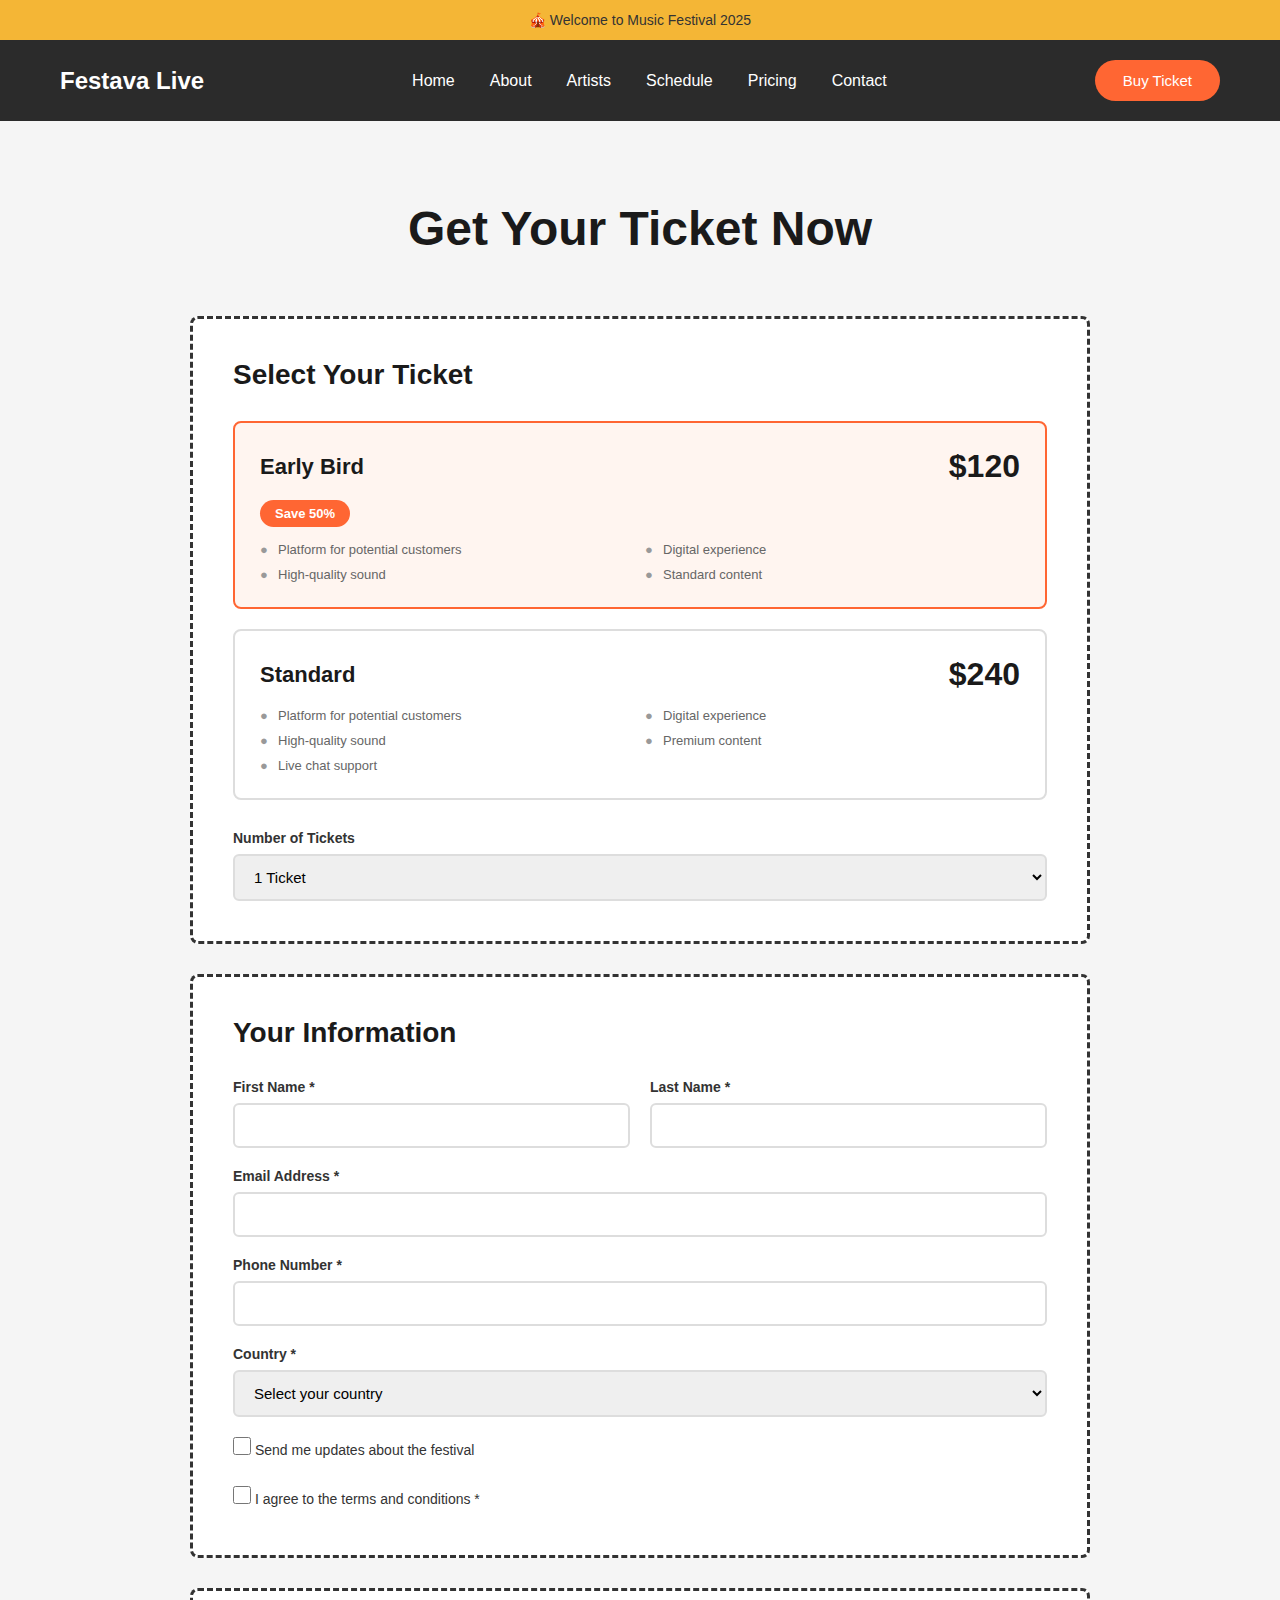
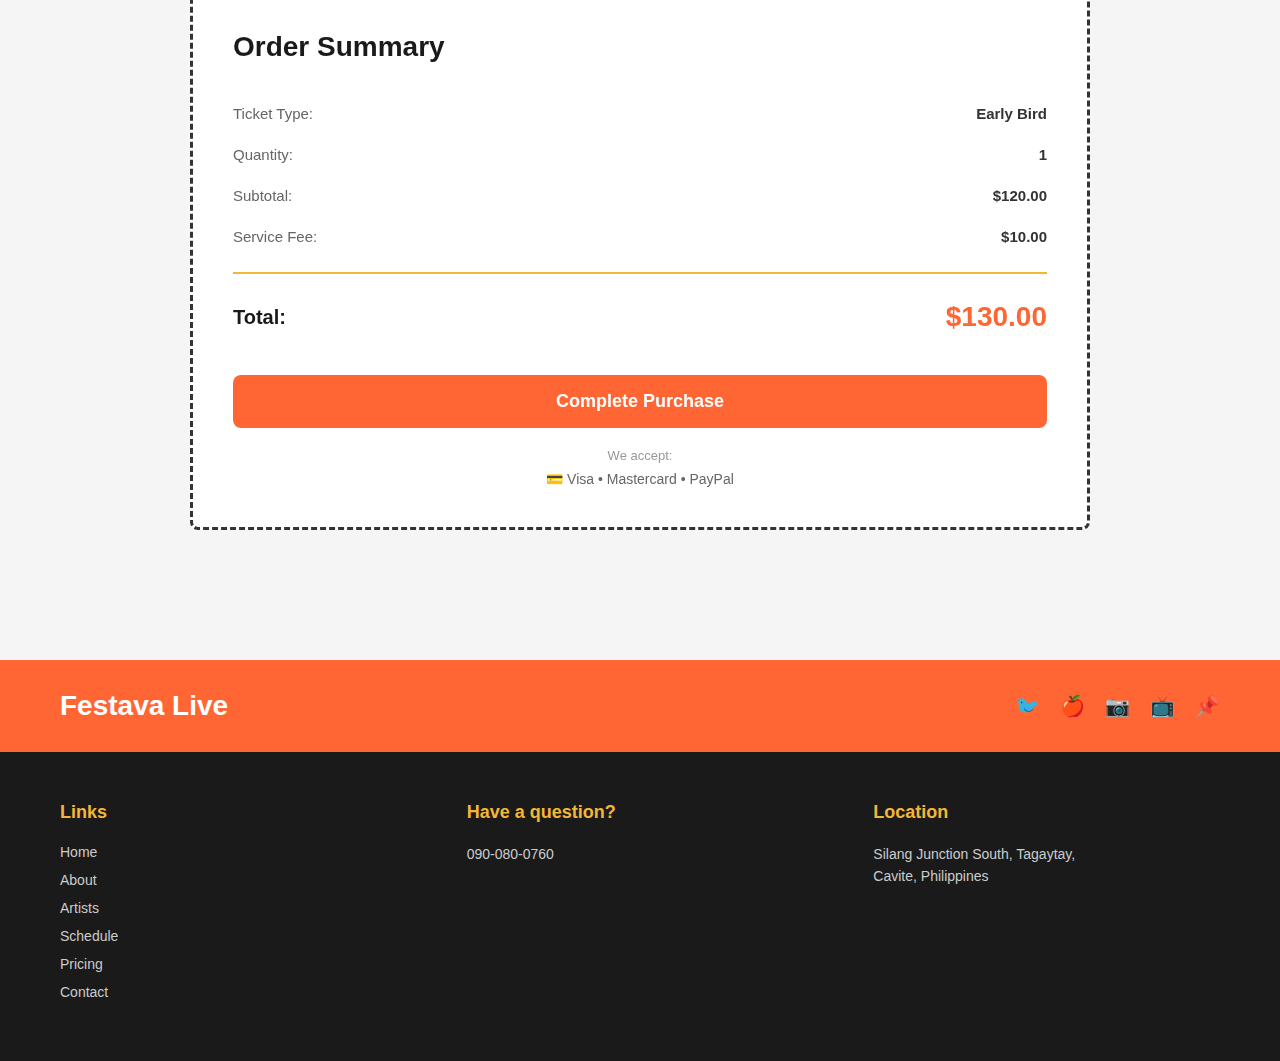
<file: ticket.html>
<!DOCTYPE html>
<html lang="en">
  <head>
    <meta charset="UTF-8" />
    <meta name="viewport" content="width=device-width, initial-scale=1.0" />
    <title>Music Festival 2025 - Buy Ticket</title>
    <style>
      * {
        margin: 0;
        padding: 0;
        box-sizing: border-box;
      }

      body {
        font-family: "Segoe UI", Tahoma, Geneva, Verdana, sans-serif;
        background-color: #f5f5f5;
        color: #333;
      }

      .container {
        max-width: 1200px;
        margin: 0 auto;
        padding: 0 20px;
      }

      /* Top Banner */
      .top-banner {
        background-color: #f4b636;
        color: #333;
        text-align: center;
        padding: 12px 0;
        font-size: 14px;
        font-weight: 500;
      }

      /* Navigation */
      .navbar {
        background-color: #2b2b2b;
        padding: 20px 0;
        position: sticky;
        top: 0;
        z-index: 100;
      }

      .navbar .container {
        display: flex;
        justify-content: space-between;
        align-items: center;
      }

      .logo {
        color: white;
        font-size: 24px;
        font-weight: bold;
      }

      .nav-links {
        display: flex;
        list-style: none;
        gap: 35px;
      }

      .nav-links a {
        color: white;
        text-decoration: none;
        font-size: 16px;
        transition: color 0.3s;
      }

      .nav-links a:hover,
      .nav-links a.active {
        color: #ff6633;
      }

      .buy-ticket-btn {
        background-color: #ff6633;
        color: white;
        border: none;
        padding: 12px 28px;
        border-radius: 25px;
        font-size: 15px;
        font-weight: 500;
        cursor: pointer;
        transition: background-color 0.3s;
      }

      .buy-ticket-btn:hover {
        background-color: #e55529;
      }

      /* Buy Ticket Section */
      .buy-ticket-section {
        padding: 80px 0 100px;
        background-color: #f5f5f5;
      }

      .section-title {
        text-align: center;
        font-size: 48px;
        margin-bottom: 60px;
        color: #1a1a1a;
        font-weight: 700;
      }

      .ticket-container {
        max-width: 900px;
        margin: 0 auto;
      }

      .ticket-form-card {
        background-color: white;
        border: 3px dashed #333;
        border-radius: 8px;
        padding: 40px;
        margin-bottom: 30px;
      }

      .form-section-title {
        font-size: 28px;
        font-weight: 700;
        color: #1a1a1a;
        margin-bottom: 30px;
      }

      /* Ticket Options */
      .ticket-options {
        display: flex;
        flex-direction: column;
        gap: 20px;
        margin-bottom: 30px;
      }

      .ticket-option {
        position: relative;
        cursor: pointer;
      }

      .ticket-option input[type="radio"] {
        position: absolute;
        opacity: 0;
      }

      .ticket-option-content {
        border: 2px solid #ddd;
        border-radius: 8px;
        padding: 25px;
        transition: all 0.3s;
      }

      .ticket-option input[type="radio"]:checked + .ticket-option-content {
        border-color: #ff6633;
        background-color: #fff5f0;
      }

      .ticket-option-header {
        display: flex;
        justify-content: space-between;
        align-items: center;
        margin-bottom: 15px;
      }

      .ticket-option-name {
        font-size: 22px;
        font-weight: 700;
        color: #1a1a1a;
      }

      .ticket-option-price {
        font-size: 32px;
        font-weight: 700;
        color: #1a1a1a;
      }

      .ticket-option-badge {
        display: inline-block;
        background-color: #ff6633;
        color: white;
        padding: 6px 15px;
        border-radius: 20px;
        font-size: 13px;
        font-weight: 600;
        margin-bottom: 15px;
      }

      .ticket-option-features {
        list-style: none;
        display: grid;
        grid-template-columns: 1fr 1fr;
        gap: 10px;
      }

      .ticket-option-features li {
        color: #666;
        font-size: 13px;
        padding-left: 18px;
        position: relative;
      }

      .ticket-option-features li::before {
        content: "●";
        position: absolute;
        left: 0;
        color: #999;
      }

      /* Form Styles */
      .ticket-form {
        display: flex;
        flex-direction: column;
        gap: 20px;
      }

      .form-row {
        display: grid;
        grid-template-columns: 1fr 1fr;
        gap: 20px;
      }

      .form-group {
        display: flex;
        flex-direction: column;
      }

      .form-group label {
        font-size: 14px;
        font-weight: 600;
        color: #333;
        margin-bottom: 8px;
      }

      .form-group input,
      .form-group select {
        padding: 12px 15px;
        border: 2px solid #ddd;
        border-radius: 6px;
        font-size: 15px;
        transition: border-color 0.3s;
      }

      .form-group input:focus,
      .form-group select:focus {
        outline: none;
        border-color: #ff6633;
      }

      .checkbox-group label {
        flex-direction: row;
        align-items: center;
        gap: 10px;
        font-weight: 400;
        cursor: pointer;
      }

      .checkbox-group input[type="checkbox"] {
        width: 18px;
        height: 18px;
        cursor: pointer;
      }

      /* Order Summary */
      .summary-card {
        position: sticky;
        top: 120px;
      }

      .summary-content {
        margin-bottom: 30px;
      }

      .summary-row {
        display: flex;
        justify-content: space-between;
        align-items: center;
        padding: 12px 0;
        color: #666;
        font-size: 15px;
      }

      .summary-value {
        font-weight: 600;
        color: #333;
      }

      .summary-divider {
        height: 2px;
        background-color: #f4b636;
        margin: 15px 0;
      }

      .summary-total {
        font-size: 20px;
        font-weight: 700;
        color: #1a1a1a;
      }

      .summary-total .summary-value {
        font-size: 28px;
        color: #ff6633;
      }

      .submit-btn {
        width: 100%;
        background-color: #ff6633;
        color: white;
        border: none;
        padding: 16px;
        border-radius: 8px;
        font-size: 18px;
        font-weight: 600;
        cursor: pointer;
        transition: background-color 0.3s;
        margin-bottom: 20px;
      }

      .submit-btn:hover {
        background-color: #e55529;
      }

      .payment-methods {
        text-align: center;
      }

      .payment-methods p {
        font-size: 13px;
        color: #999;
        margin-bottom: 8px;
      }

      .payment-icons {
        font-size: 14px;
        color: #666;
      }

      /* Footer */
      .footer-orange {
        background-color: #ff6633;
        padding: 30px 0;
      }

      .footer-orange .container {
        display: flex;
        justify-content: space-between;
        align-items: center;
      }

      .footer-brand {
        color: white;
        font-size: 28px;
        font-weight: bold;
      }

      .social-icons {
        display: flex;
        gap: 20px;
      }

      .social-icon {
        color: white;
        font-size: 20px;
        text-decoration: none;
        transition: opacity 0.3s;
      }

      .social-icon:hover {
        opacity: 0.7;
      }

      .footer-black {
        background-color: #1a1a1a;
        padding: 50px 0;
      }

      .footer-content {
        display: grid;
        grid-template-columns: repeat(3, 1fr);
        gap: 60px;
      }

      .footer-column h4 {
        color: #f4b636;
        font-size: 18px;
        margin-bottom: 20px;
      }

      .footer-column ul {
        list-style: none;
      }

      .footer-column ul li {
        margin-bottom: 10px;
      }

      .footer-column a {
        color: #ccc;
        text-decoration: none;
        font-size: 14px;
        transition: color 0.3s;
      }

      .footer-column a:hover {
        color: white;
      }

      .footer-column p {
        color: #ccc;
        font-size: 14px;
        line-height: 1.6;
      }

      /* Responsive Design */
      @media (max-width: 768px) {
        .navbar .container {
          flex-direction: column;
          gap: 20px;
        }

        .nav-links {
          flex-wrap: wrap;
          justify-content: center;
          gap: 20px;
        }

        .form-row {
          grid-template-columns: 1fr;
        }

        .ticket-option-features {
          grid-template-columns: 1fr;
        }

        .footer-content {
          grid-template-columns: 1fr;
          gap: 30px;
        }

        .section-title {
          font-size: 36px;
        }

        .ticket-form-card {
          padding: 25px;
        }

        .summary-card {
          position: static;
        }
      }
    </style>
  </head>
  <body>
    <!-- Top Banner -->
    <div class="top-banner">🎪 Welcome to Music Festival 2025</div>

    <!-- Navigation -->
    <nav class="navbar">
      <div class="container">
        <div class="logo">Festava Live</div>
        <ul class="nav-links">
          <li><a href="./index.html">Home</a></li>
          <li><a href="./about.html">About</a></li>
          <li><a href="./artists.html">Artists</a></li>
          <li><a href="./schedule.html">Schedule</a></li>
          <li><a href="./pricing.html">Pricing</a></li>
          <li><a href="./contact.html">Contact</a></li>
        </ul>
        <button class="buy-ticket-btn">Buy Ticket</button>
      </div>
    </nav>

    <!-- Buy Ticket Section -->
    <section class="buy-ticket-section">
      <div class="container">
        <h1 class="section-title">Get Your Ticket Now</h1>

        <div class="ticket-container">
          <!-- Ticket Selection -->
          <div class="ticket-form-card">
            <h2 class="form-section-title">Select Your Ticket</h2>

            <div class="ticket-options">
              <label class="ticket-option">
                <input type="radio" name="ticket" value="early-bird" checked />
                <div class="ticket-option-content">
                  <div class="ticket-option-header">
                    <span class="ticket-option-name">Early Bird</span>
                    <span class="ticket-option-price">$120</span>
                  </div>
                  <div class="ticket-option-badge">Save 50%</div>
                  <ul class="ticket-option-features">
                    <li>Platform for potential customers</li>
                    <li>Digital experience</li>
                    <li>High-quality sound</li>
                    <li>Standard content</li>
                  </ul>
                </div>
              </label>

              <label class="ticket-option">
                <input type="radio" name="ticket" value="standard" />
                <div class="ticket-option-content">
                  <div class="ticket-option-header">
                    <span class="ticket-option-name">Standard</span>
                    <span class="ticket-option-price">$240</span>
                  </div>
                  <ul class="ticket-option-features">
                    <li>Platform for potential customers</li>
                    <li>Digital experience</li>
                    <li>High-quality sound</li>
                    <li>Premium content</li>
                    <li>Live chat support</li>
                  </ul>
                </div>
              </label>
            </div>

            <div class="form-group">
              <label for="quantity">Number of Tickets</label>
              <select id="quantity" name="quantity">
                <option value="1">1 Ticket</option>
                <option value="2">2 Tickets</option>
                <option value="3">3 Tickets</option>
                <option value="4">4 Tickets</option>
                <option value="5">5 Tickets</option>
              </select>
            </div>
          </div>

          <!-- Personal Information -->
          <div class="ticket-form-card">
            <h2 class="form-section-title">Your Information</h2>

            <form class="ticket-form">
              <div class="form-row">
                <div class="form-group">
                  <label for="first-name">First Name *</label>
                  <input
                    type="text"
                    id="first-name"
                    name="first-name"
                    required
                  />
                </div>
                <div class="form-group">
                  <label for="last-name">Last Name *</label>
                  <input type="text" id="last-name" name="last-name" required />
                </div>
              </div>

              <div class="form-group">
                <label for="email">Email Address *</label>
                <input type="email" id="email" name="email" required />
              </div>

              <div class="form-group">
                <label for="phone">Phone Number *</label>
                <input type="tel" id="phone" name="phone" required />
              </div>

              <div class="form-group">
                <label for="country">Country *</label>
                <select id="country" name="country" required>
                  <option value="">Select your country</option>
                  <option value="us">United States</option>
                  <option value="uk">United Kingdom</option>
                  <option value="ca">Canada</option>
                  <option value="au">Australia</option>
                  <option value="ph">Philippines</option>
                  <option value="other">Other</option>
                </select>
              </div>

              <div class="form-group checkbox-group">
                <label>
                  <input type="checkbox" name="newsletter" />
                  <span>Send me updates about the festival</span>
                </label>
              </div>

              <div class="form-group checkbox-group">
                <label>
                  <input type="checkbox" name="terms" required />
                  <span>I agree to the terms and conditions *</span>
                </label>
              </div>
            </form>
          </div>

          <!-- Order Summary -->
          <div class="ticket-form-card summary-card">
            <h2 class="form-section-title">Order Summary</h2>

            <div class="summary-content">
              <div class="summary-row">
                <span>Ticket Type:</span>
                <span class="summary-value">Early Bird</span>
              </div>
              <div class="summary-row">
                <span>Quantity:</span>
                <span class="summary-value">1</span>
              </div>
              <div class="summary-row">
                <span>Subtotal:</span>
                <span class="summary-value">$120.00</span>
              </div>
              <div class="summary-row">
                <span>Service Fee:</span>
                <span class="summary-value">$10.00</span>
              </div>
              <div class="summary-divider"></div>
              <div class="summary-row summary-total">
                <span>Total:</span>
                <span class="summary-value">$130.00</span>
              </div>
            </div>

            <button class="submit-btn">Complete Purchase</button>

            <div class="payment-methods">
              <p>We accept:</p>
              <div class="payment-icons">💳 Visa • Mastercard • PayPal</div>
            </div>
          </div>
        </div>
      </div>
    </section>

    <!-- Footer -->
    <footer class="footer">
      <div class="footer-orange">
        <div class="container">
          <div class="footer-brand">Festava Live</div>
          <div class="social-icons">
            <a href="#" class="social-icon">🐦</a>
            <a href="#" class="social-icon">🍎</a>
            <a href="#" class="social-icon">📷</a>
            <a href="#" class="social-icon">📺</a>
            <a href="#" class="social-icon">📌</a>
          </div>
        </div>
      </div>

      <div class="footer-black">
        <div class="container">
          <div class="footer-content">
            <div class="footer-column">
              <h4>Links</h4>
              <ul>
                <li><a href="./index.html">Home</a></li>
                <li><a href="./about.html">About</a></li>
                <li><a href="./artists.html">Artists</a></li>
                <li><a href="./schedule.html">Schedule</a></li>
                <li><a href="./pricing.html">Pricing</a></li>
                <li><a href="./contact.html">Contact</a></li>
              </ul>
            </div>

            <div class="footer-column">
              <h4>Have a question?</h4>
              <p>090-080-0760</p>
            </div>

            <div class="footer-column">
              <h4>Location</h4>
              <p>Silang Junction South, Tagaytay,<br />Cavite, Philippines</p>
            </div>
          </div>
        </div>
      </div>
    </footer>
  </body>
</html>
</file>
